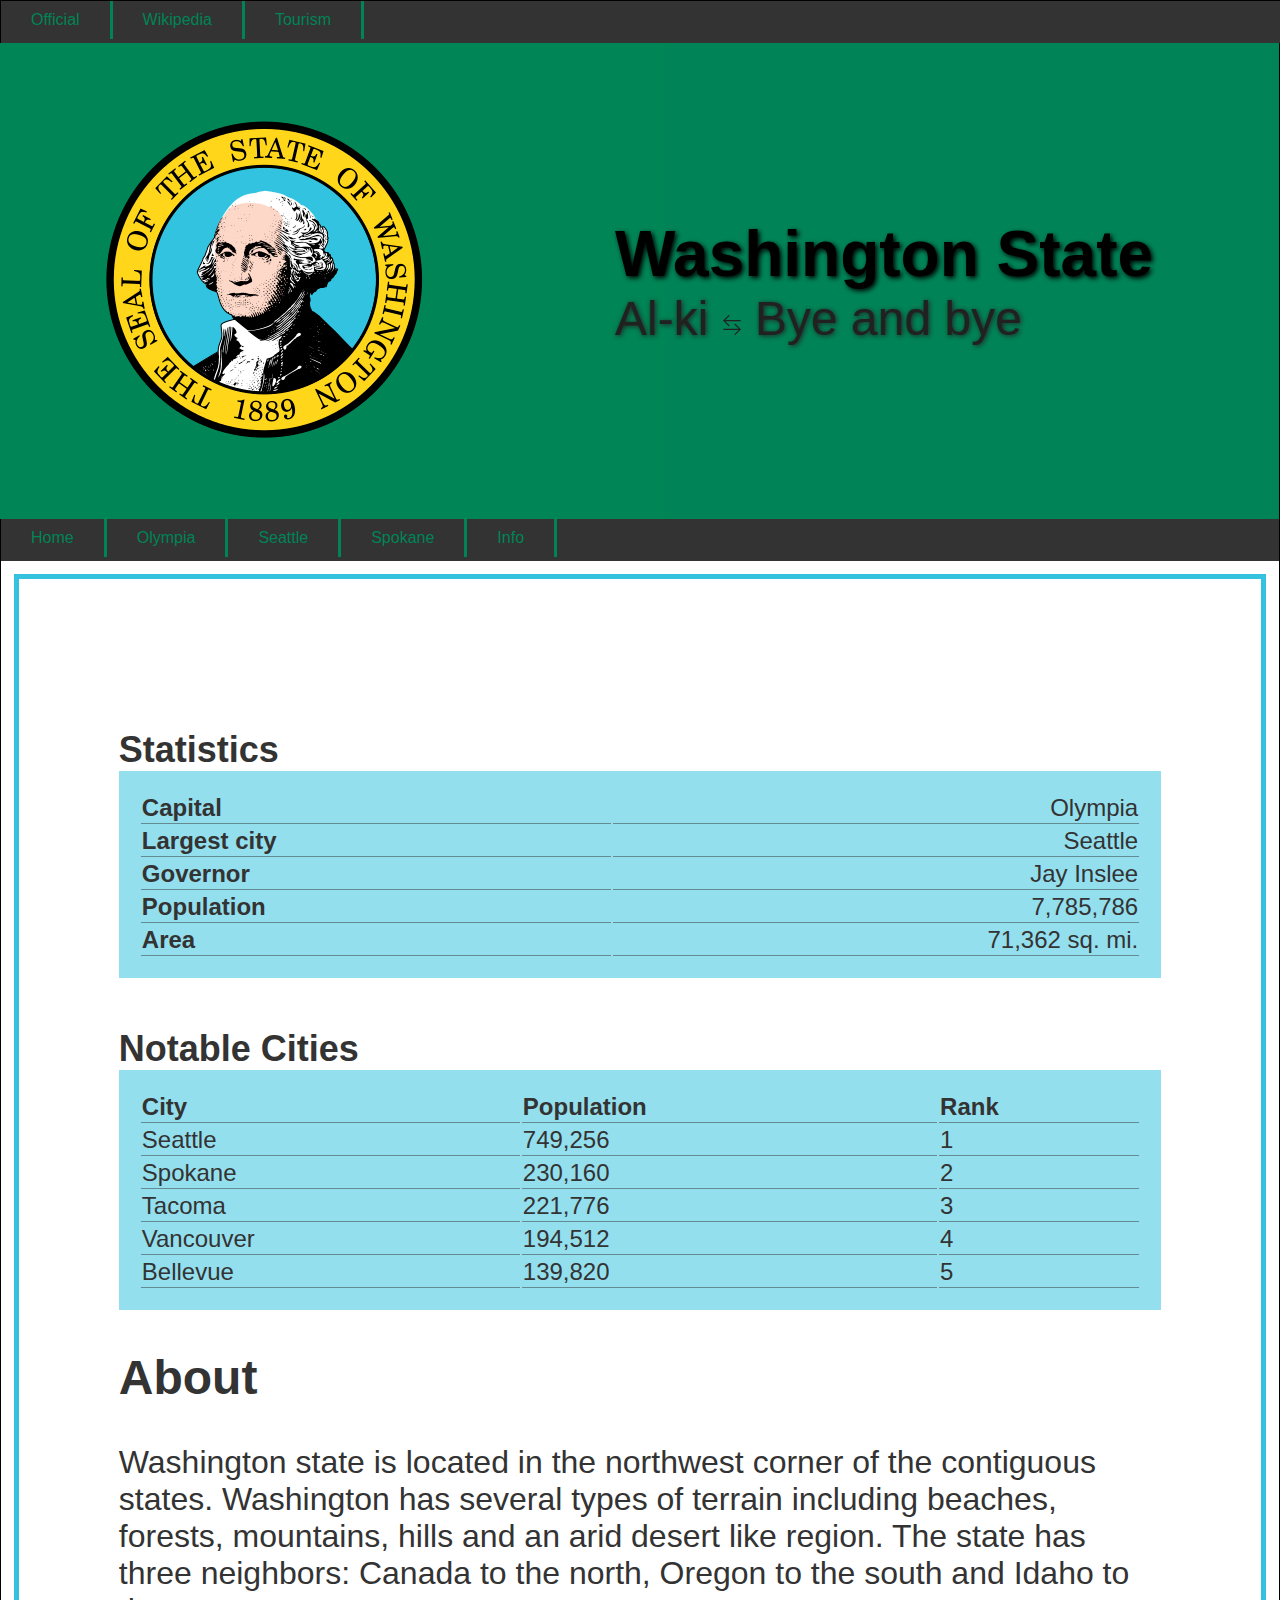
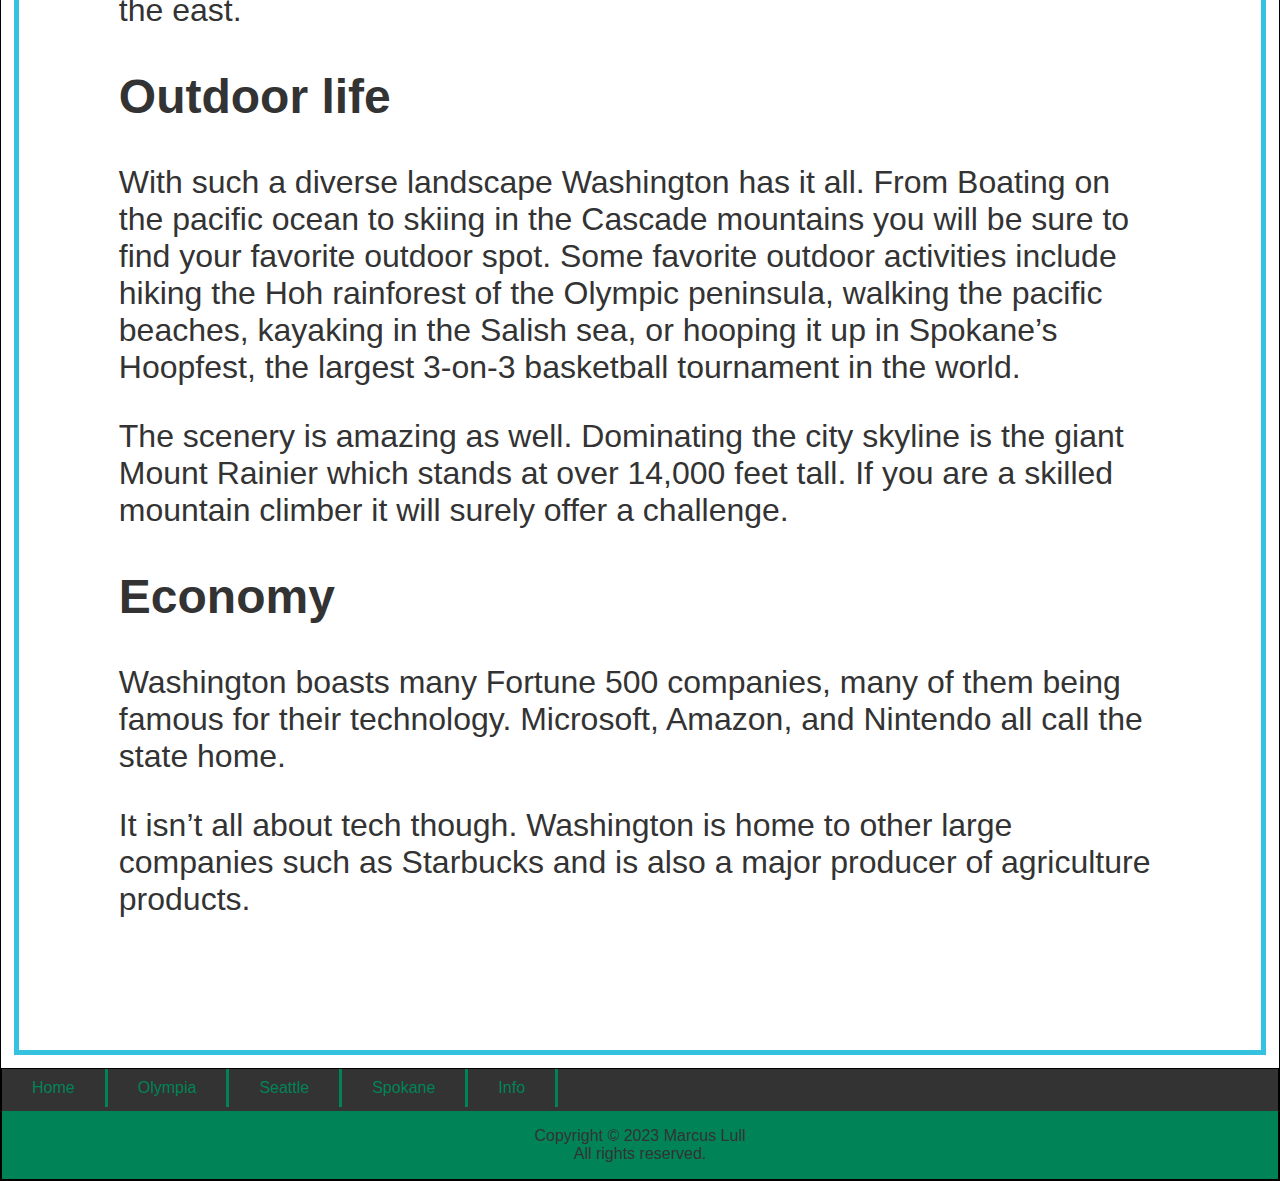
<file: index.html>
<!DOCTYPE html>
<html lang="en">
<head>
    <meta charset="UTF-8">
    <meta name="viewport" content="width=device-width, initial-scale=1.0">
    <link rel="stylesheet" href="style.css">
    <link rel="icon" type="image/x-icon" href="img/Flag_of_Washington_favicon.svg.png">
    <title>Home  |  Washington State</title>
</head>
<body>
<header>
    <div class="externalNav">
        <nav>
            <ul>
                <li><a href="https://wa.gov/" target="_blank">Official</a></li>
                <li><a href="https://en.wikipedia.org/wiki/Washington_(state)" target="_blank">Wikipedia</a></li>
                <li><a href="https://stateofwatourism.com/" target="_blank">Tourism</a></li>
            </ul>
        </nav>
    </div>
    <div class="hero">
        <img src="img/Flag_of_Washington_512.svg.png" alt="Washington State official seal and flag">
        <div class="title">
            <h1>Washington State</h1>
            <p>
                Al-ki
                <svg xmlns="http://www.w3.org/2000/svg" width="20" height="20" fill="currentColor"
                     class="bi bi-arrow-left-right" viewBox="0 0 16 16">
                    <path fill-rule="evenodd" d="M1 11.5a.5.5 0 0 0 .5.5h11.793l-3.147 3.146a.5.5 0 0 0 .708.708l4-4a.5.5
                 0 0 0 0-.708l-4-4a.5.5 0 0 0-.708.708L13.293 11H1.5a.5.5 0 0 0-.5.5zm14-7a.5.5 0 0 1-.5.5H2.707l3.147
                  3.146a.5.5 0 1 1-.708.708l-4-4a.5.5 0 0 1 0-.708l4-4a.5.5 0 1 1 .708.708L2.707 4H14.5a.5.5 0 0 1 .5.5z"/>
                </svg>
                Bye and bye
            </p>
        </div>
    </div>
    <div class="internalNav">
        <nav>
            <ul>
                <li><a href="index.html">Home</a></li>
                <li><a href="olympia.html">Olympia</a></li>
                <li><a href="seattle.html">Seattle</a></li>
                <li><a href="spokane.html">Spokane</a></li>
                <li><a href="info.html">Info</a></li>
            </ul>
        </nav>
    </div>
</header>

<main>
    <div class="content">
        <section>
            <h2>About</h2>
            <p>
                Washington state is located in the northwest corner of the contiguous states. Washington has several
                types of terrain including beaches, forests, mountains, hills and an arid desert like region. The state
                has three neighbors: Canada to the north, Oregon to the south and Idaho to the east.
            </p>
        </section>
        <section>
            <article>
                <h2>Outdoor life</h2>
                <p>
                    With such a diverse landscape Washington has it all. From Boating on the pacific ocean to skiing
                    in the Cascade mountains you will be sure to find your favorite outdoor spot. Some favorite outdoor
                    activities include hiking the Hoh rainforest of the Olympic peninsula, walking the pacific beaches,
                    kayaking in the Salish sea, or hooping it up in Spokane’s Hoopfest, the largest 3-on-3 basketball
                    tournament in the world.
                </p>
                    The scenery is amazing as well. Dominating the city skyline is the giant Mount Rainier which stands
                    at over 14,000 feet tall. If you are a skilled mountain climber it will surely offer a challenge.
                <p>

                </p>
            </article>
            <article>
                <h2>Economy</h2>
                <p>
                    Washington boasts many Fortune 500 companies, many of them being famous for their technology.
                    Microsoft, Amazon, and Nintendo all call the state home.
                </p>
                <p>
                    It isn’t all about tech though. Washington is home to other large companies such as Starbucks
                    and is also a major producer of agriculture products.
                </p>
            </article>
        </section>
    </div>
    <aside>
        <table>
            <caption>Statistics</caption>
            <tr>
                <th>Capital</th>
                <td>Olympia</td>
            </tr>
            <tr>
                <th>Largest city</th>
                <td>Seattle</td>
            <tr>
                <th>Governor</th>
                <td>Jay Inslee</td>
            </tr>
            <tr>
                <th>Population</th>
                <td>7,785,786</td>
            </tr>
            <tr>
                <th>Area</th>
                <td>71,362 sq. mi.</td>
            </tr>
        </table>
        <table id="notableCities">
            <caption>Notable Cities</caption>
            <tr>
                <th>City</th>
                <th>Population</th>
                <th>Rank</th>
            </tr>
            <tr>
                <td>Seattle</td>
                <td>749,256</td>
                <td>1</td>
            <tr>
                <td>Spokane</td>
                <td>230,160</td>
                <td>2</td>
            </tr>
            <tr>
                <td>Tacoma</td>
                <td>221,776</td>
                <td>3</td>
            </tr>
            <tr>
                <td>Vancouver</td>
                <td>194,512</td>
                <td>4</td>
            </tr>
            <tr>
                <td>Bellevue</td>
                <td>139,820</td>
                <td>5</td>
            </tr>
        </table>
    </aside>
</main>

<footer>
    <div class="internalNav">
        <nav>
            <ul>
                <li><a href="index.html">Home</a></li>
                <li><a href="olympia.html">Olympia</a></li>
                <li><a href="seattle.html">Seattle</a></li>
                <li><a href="spokane.html">Spokane</a></li>
                <li><a href="info.html">Info</a></li>
            </ul>
        </nav>
    </div>
    <p>
        Copyright © 2023 Marcus Lull
        <br>
        All rights reserved.
    </p>
</footer>
</body>
</html>
</file>
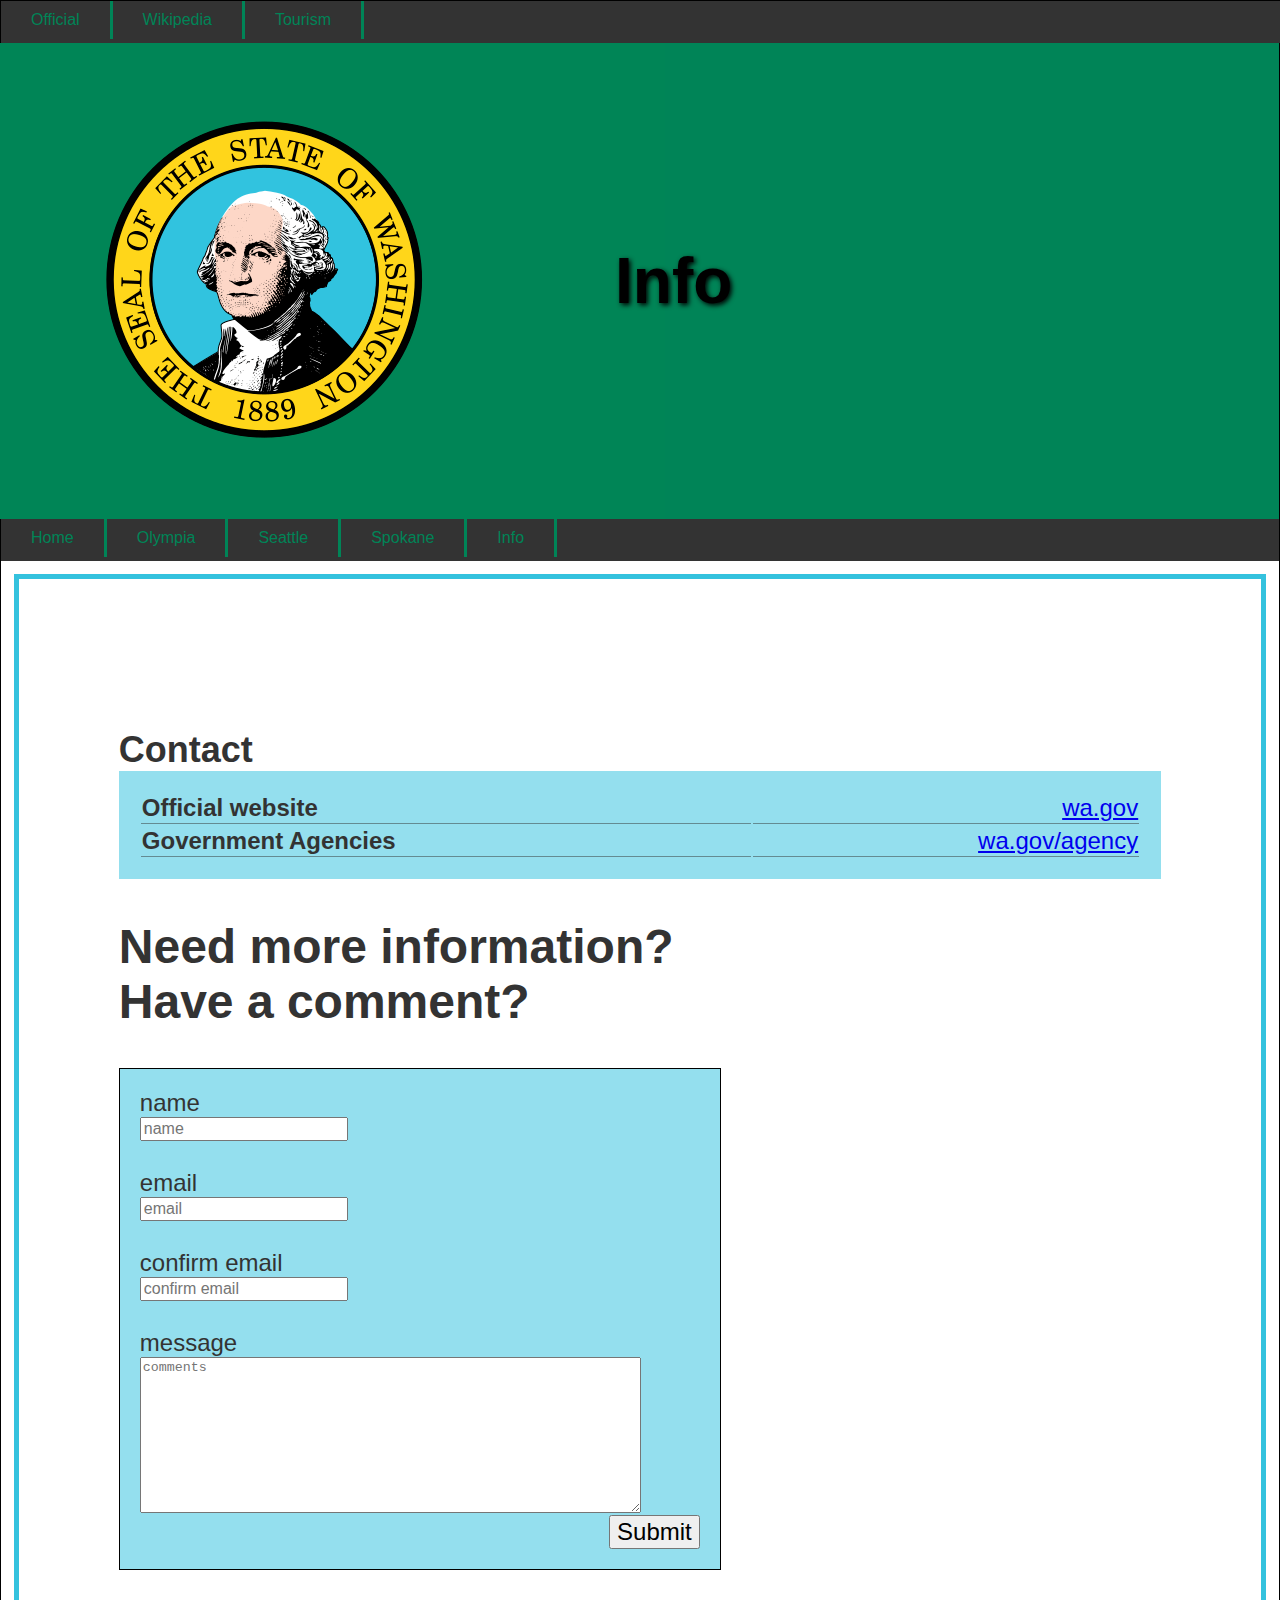
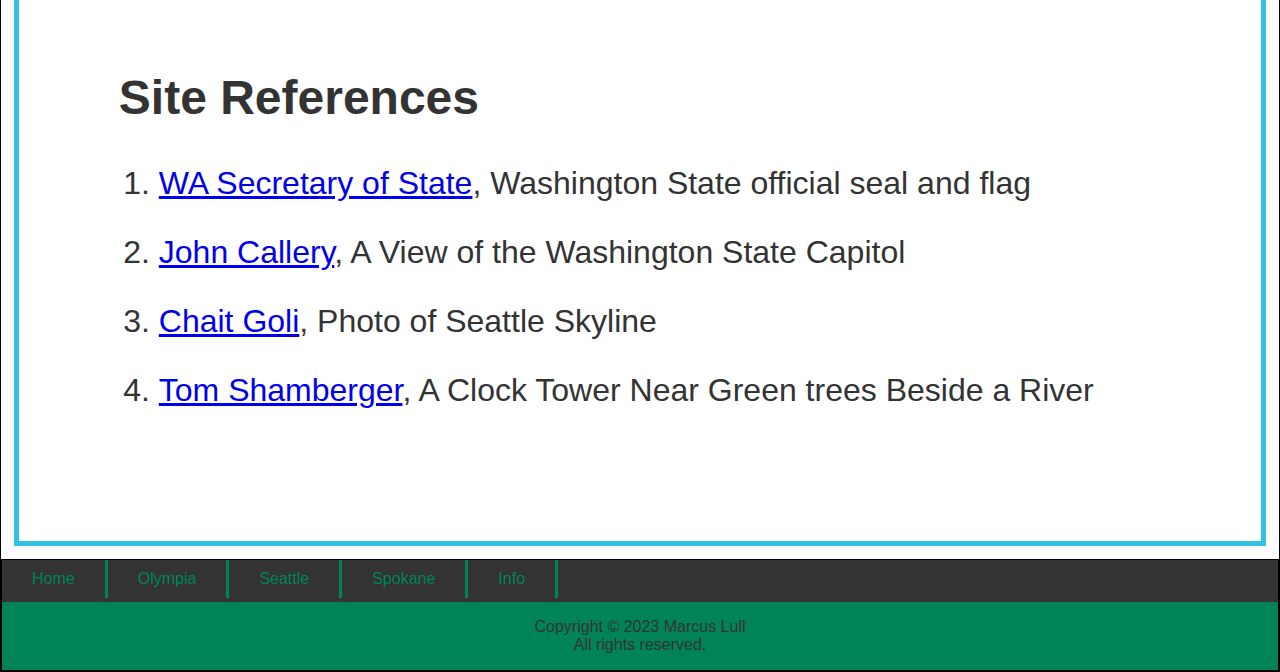
<file: info.html>
<!DOCTYPE html>
<html lang="en" xmlns="http://www.w3.org/1999/html">
<head>
    <meta charset="UTF-8">
    <meta name="viewport" content="width=device-width, initial-scale=1.0">
    <link rel="stylesheet" href="style.css">
    <link rel="stylesheet" href="info-style.css">
    <link rel="icon" type="image/x-icon" href="img/Flag_of_Washington_favicon.svg.png">
    <script src="javascript.js" defer></script>
    <title>Info</title>
</head>
<body>
<header>
    <div class="externalNav">
        <nav>
            <ul>
                <li><a href="https://wa.gov/" target="_blank">Official</a></li>
                <li><a href="https://en.wikipedia.org/wiki/Washington_(state)" target="_blank">Wikipedia</a></li>
                <li><a href="https://stateofwatourism.com/" target="_blank">Tourism</a></li>
            </ul>
        </nav>
    </div>
    <div class="hero">
        <img src="img/Flag_of_Washington_512.svg.png" alt="Washington State official seal and flag">
        <div class="title">
            <h1>Info</h1>
            <p>

            </p>
        </div>
    </div>
    <div class="internalNav">
        <nav>
            <ul>
                <li><a href="index.html">Home</a></li>
                <li><a href="olympia.html">Olympia</a></li>
                <li><a href="seattle.html">Seattle</a></li>
                <li><a href="spokane.html">Spokane</a></li>
                <li><a href="info.html">Info</a></li>
            </ul>
        </nav>
    </div>
</header>
<main>
    <div class="content">
        <section class="form">
            <h2>Need more information? <br>Have a comment?</h2>
            <form id="infoForm">
                <div id="name"><label for="nameInput" id="nameLabel">name</label><input type="text" name="name" id="nameInput" placeholder="name"></div>
                <div id="email"><label for="emailInput" id="emailLabel">email</label><input type="email" name="email" id="emailInput" placeholder="email"></div>
                <div id="confirmEmail"><label for="confirmEmailInput" id="confirmEmailLabel">confirm email</label><input type="email" name="email" id="confirmEmailInput" placeholder="confirm email"></div>
                <div id="message"><label for="messageInput" id="messageLabel">message</label><textarea name="message" id="messageInput" cols="60" rows="10" placeholder="comments"></textarea></div>
                <div id="submit"><input type="submit"></div>

            </form>
        </section>
        <section>
            <h2>Site References</h2>
            <ol>
                <li><p><a href="https://commons.wikimedia.org/wiki/File:Flag_of_Washington.svg" target="_blank">
                    WA Secretary of State</a>, Washington State official seal and flag</p></li>
                <li><p><a href="https://www.pexels.com/@john-callery-3749962/" target="_blank">
                    John Callery</a>, A View of the Washington State Capitol</p></li>
                <li><p><a href="https://www.pexels.com/@chaitaastic/" target="_blank">
                    Chait Goli</a>, Photo of Seattle Skyline</p></li>
                <li><p><a href="https://www.pexels.com/@tom-shamberger-5308978/" target="_blank">
                    Tom Shamberger</a>, A Clock Tower Near Green trees Beside a River</p></li>
            </ol>
        </section>
    </div>
    <aside>
        <table>
            <caption>Contact</caption>
            <tr>
                <th>Official website</th>
                <td><a href="https://wa.gov/" target="_blank">wa.gov</a></td>
            </tr>
            <tr>
                <th>Government Agencies</th>
                <td><a href="https://wa.gov/agency" target="_blank">wa.gov/agency</a></td>
            </tr>
        </table>
    </aside>
</main>

<footer>
    <div class="internalNav">
        <nav>
            <ul>
                <li><a href="index.html">Home</a></li>
                <li><a href="olympia.html">Olympia</a></li>
                <li><a href="seattle.html">Seattle</a></li>
                <li><a href="spokane.html">Spokane</a></li>
                <li><a href="info.html">Info</a></li>
            </ul>
        </nav>
    </div>
    <p>
        Copyright © 2023 Marcus Lull
        <br>
        All rights reserved.
    </p>
</footer>

</body>
</html>
</file>
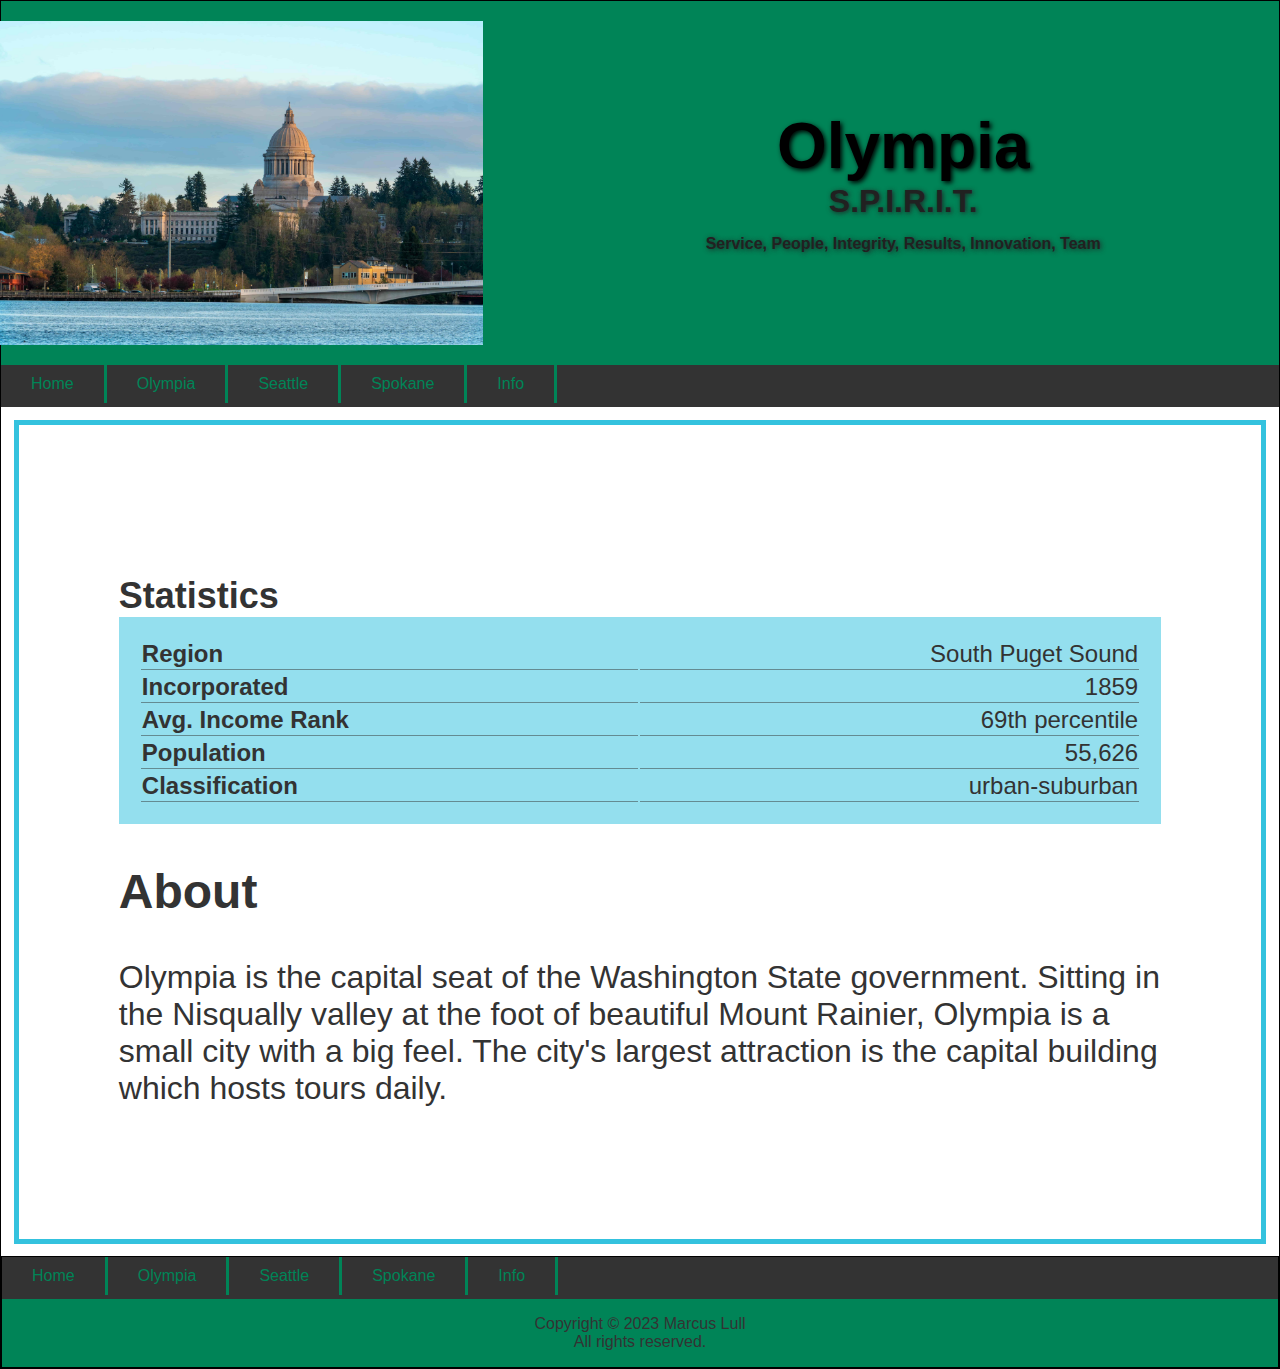
<file: olympia.html>
<!DOCTYPE html>
<html lang="en">
<head>
    <meta charset="UTF-8">
    <meta name="viewport" content="width=device-width, initial-scale=1.0">
    <link rel="stylesheet" href="style.css">
    <link rel="stylesheet" href="city-style.css">
    <link rel="icon" type="image/x-icon" href="img/Flag_of_Washington_favicon.svg.png">
    <title>Olympia  |  Washington State</title>
</head>
<body>
<header>
    <div class="hero" id="olympia-hero">
        <img src="img/olympia-min.jpeg" alt="A View of the Washington State Capitol">
        <div class="title">
            <h1>Olympia</h1>
            <p>
                S.P.I.R.I.T. <br> <span id="titleSpan">Service, People, Integrity, Results, Innovation, Team</span>
            </p>
        </div>
    </div>
    <div class="internalNav">
        <nav>
            <ul>
                <li><a href="index.html">Home</a></li>
                <li><a href="olympia.html">Olympia</a></li>
                <li><a href="seattle.html">Seattle</a></li>
                <li><a href="spokane.html">Spokane</a></li>
                <li><a href="info.html">Info</a></li>
            </ul>
        </nav>
    </div>
</header>

<main>
    <div class="content">
        <section>
            <h2>About</h2>
            <p>
                Olympia is the capital seat of the Washington State government. Sitting in the Nisqually valley at the
                foot of beautiful Mount Rainier, Olympia is a small city with a big feel. The city's largest attraction
                is the capital building which hosts tours daily.
            </p>
        </section>
    </div>
    <aside>
        <table>
            <caption>Statistics</caption>
            <tr>
                <th>Region</th>
                <td>South Puget Sound</td>
            </tr>
            <tr>
                <th>Incorporated</th>
                <td>1859</td>
            </tr>
            <tr>
                <th>Avg. Income Rank</th>
                <td>69th percentile</td>
            </tr>
            <tr>
                <th>Population</th>
                <td>55,626</td>
            </tr>
            <tr>
                <th>Classification</th>
                <td>urban-suburban</td>
            </tr>
        </table>
    </aside>
</main>

<footer>
    <div class="internalNav">
        <nav>
            <ul>
                <li><a href="index.html">Home</a></li>
                <li><a href="olympia.html">Olympia</a></li>
                <li><a href="seattle.html">Seattle</a></li>
                <li><a href="spokane.html">Spokane</a></li>
                <li><a href="info.html">Info</a></li>
            </ul>
        </nav>
    </div>
    <p>
        Copyright © 2023 Marcus Lull
        <br>
        All rights reserved.
    </p>
</footer>
</body>
</html>
</file>
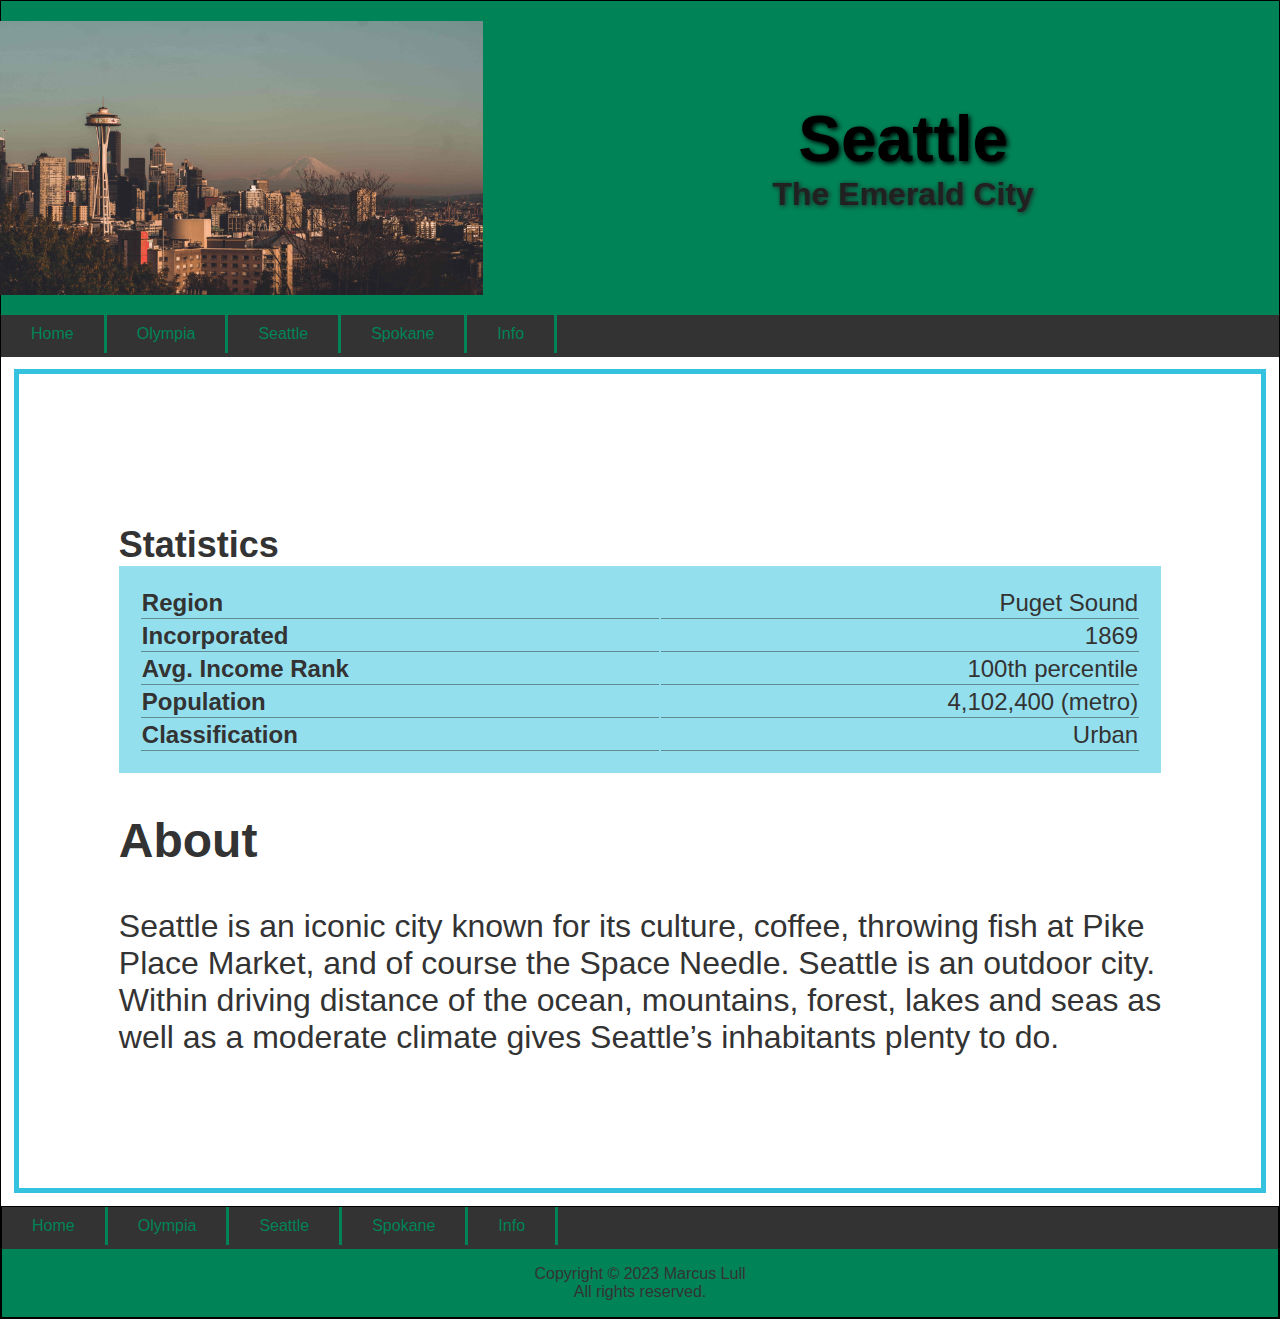
<file: seattle.html>
<!DOCTYPE html>
<html lang="en">
<head>
    <meta charset="UTF-8">
    <meta name="viewport" content="width=device-width, initial-scale=1.0">
    <link rel="stylesheet" href="style.css">
    <link rel="stylesheet" href="city-style.css">
    <link rel="icon" type="image/x-icon" href="img/Flag_of_Washington_favicon.svg.png">
    <title>Seattle  |  Washington State</title>
</head>
<body>
<header>
    <div class="hero" id="seattle-hero">
        <img src="img/seattle-min.jpg" alt="Photo of Seattle Skyline">
        <div class="title">
            <h1>Seattle</h1>
            <p>
                The Emerald City
            </p>
        </div>
    </div>
    <div class="internalNav">
        <nav>
            <ul>
                <li><a href="index.html">Home</a></li>
                <li><a href="olympia.html">Olympia</a></li>
                <li><a href="seattle.html">Seattle</a></li>
                <li><a href="spokane.html">Spokane</a></li>
                <li><a href="info.html">Info</a></li>
            </ul>
        </nav>
    </div>
</header>

<main>
    <div class="content">
        <section>
            <h2>About</h2>
            <p>
                Seattle is an iconic city known for its culture, coffee, throwing fish at Pike Place Market, and of
                course the Space Needle. Seattle is an outdoor city. Within driving distance of the ocean, mountains,
                forest, lakes and seas as well as a moderate climate gives Seattle’s inhabitants plenty to do.
            </p>
        </section>
    </div>
    <aside>
        <table>
            <caption>Statistics</caption>
            <tr>
                <th>Region</th>
                <td>Puget Sound</td>
            </tr>
            <tr>
                <th>Incorporated</th>
                <td>1869</td>
            </tr>
            <tr>
                <th>Avg. Income Rank</th>
                <td>100th percentile</td>
            </tr>
            <tr>
                <th>Population</th>
                <td>4,102,400 (metro)</td>
            </tr>
            <tr>
                <th>Classification</th>
                <td>Urban</td>
            </tr>
        </table>
    </aside>
</main>

<footer>
    <div class="internalNav">
        <nav>
            <ul>
                <li><a href="index.html">Home</a></li>
                <li><a href="olympia.html">Olympia</a></li>
                <li><a href="seattle.html">Seattle</a></li>
                <li><a href="spokane.html">Spokane</a></li>
                <li><a href="info.html">Info</a></li>
            </ul>
        </nav>
    </div>
    <p>
        Copyright © 2023 Marcus Lull
        <br>
        All rights reserved.
    </p>
</footer>
</body>
</html>
</file>
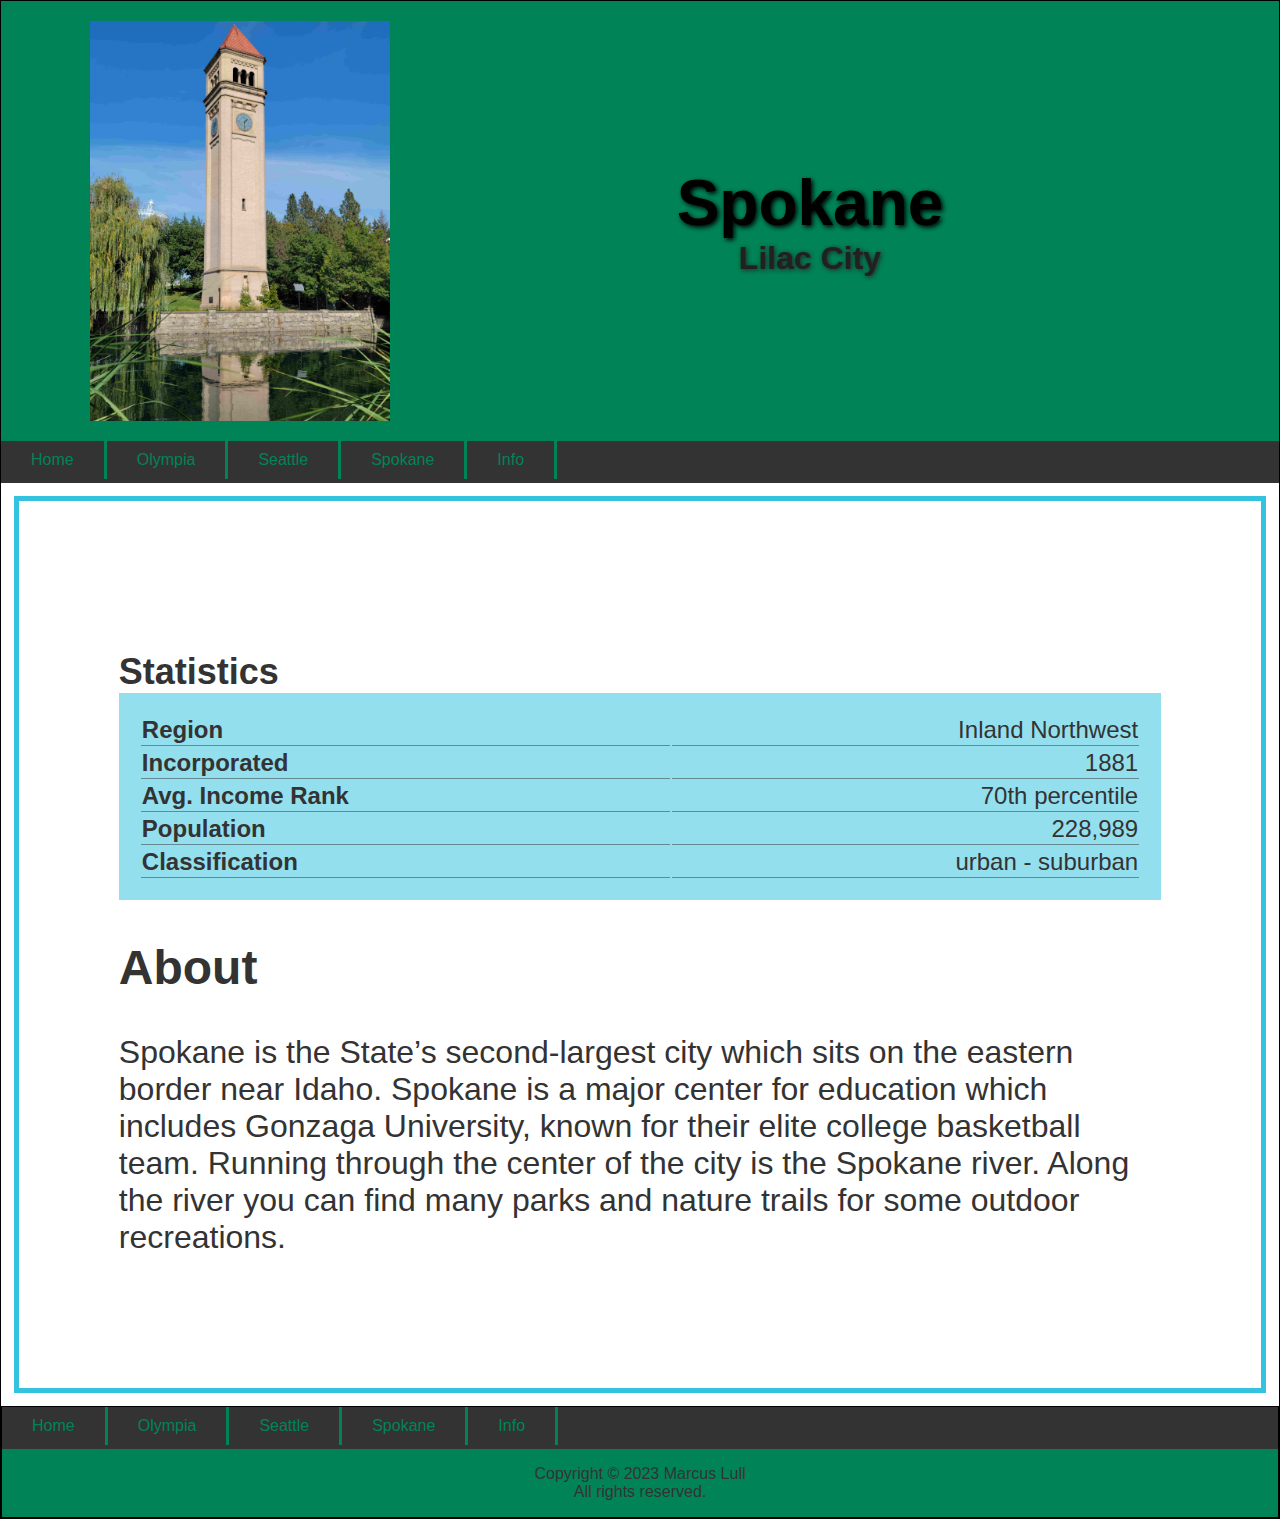
<file: spokane.html>
<!DOCTYPE html>
<html lang="en">
<head>
    <meta charset="UTF-8">
    <meta name="viewport" content="width=device-width, initial-scale=1.0">
    <link rel="stylesheet" href="style.css">
    <link rel="stylesheet" href="city-style.css">
    <link rel="icon" type="image/x-icon" href="img/Flag_of_Washington_favicon.svg.png">
    <title>Spokane  |  Washington State</title>
</head>
<body>
<header>
    <div class="hero" id="spokane-hero">
        <img src="img/spokane-min.jpg" alt="A Clock Tower Near Green trees Beside a River">
        <div class="title">
            <h1>Spokane</h1>
            <p>
                Lilac City
            </p>
        </div>
    </div>
    <div class="internalNav">
        <nav>
            <ul>
                <li><a href="index.html">Home</a></li>
                <li><a href="olympia.html">Olympia</a></li>
                <li><a href="seattle.html">Seattle</a></li>
                <li><a href="spokane.html">Spokane</a></li>
                <li><a href="info.html">Info</a></li>
            </ul>
        </nav>
    </div>
</header>

<main>
    <div class="content">
        <section>
            <h2>About</h2>
            <p>
                Spokane is the State’s second-largest city which sits on the eastern border near Idaho. Spokane is a
                major center for education which includes Gonzaga University, known for their elite college basketball
                team. Running through the center of the city is the Spokane river. Along the river you can find many
                parks and nature trails for some outdoor recreations.
            </p>
        </section>
    </div>
    <aside>
        <table>
            <caption>Statistics</caption>
            <tr>
                <th>Region</th>
                <td>Inland Northwest</td>
            </tr>
            <tr>
                <th>Incorporated</th>
                <td>1881</td>
            </tr>
            <tr>
                <th>Avg. Income Rank</th>
                <td>70th percentile</td>
            </tr>
            <tr>
                <th>Population</th>
                <td>228,989</td>
            </tr>
            <tr>
                <th>Classification</th>
                <td>urban - suburban</td>
            </tr>
        </table>
    </aside>
</main>

<footer>
    <div class="internalNav">
        <nav>
            <ul>
                <li><a href="index.html">Home</a></li>
                <li><a href="olympia.html">Olympia</a></li>
                <li><a href="seattle.html">Seattle</a></li>
                <li><a href="spokane.html">Spokane</a></li>
                <li><a href="info.html">Info</a></li>
            </ul>
        </nav>
    </div>
    <p>
        Copyright © 2023 Marcus Lull
        <br>
        All rights reserved.
    </p>
</footer>
</body>
</html>
</file>
<file: style.css>
body {
    border: 1px solid black;
    margin: 0;
    font-family: sans-serif;
}
    header {
        background-color:rgb(0,132,87);
    }
        .externalNav {
            width: 100vw;
            background-color: #333;
        }
            .externalNav ul {
                list-style-type: none;
                display: inline-block;
                margin: 0;
                padding: 0;
            }
                .externalNav ul li {
                    float: left;
                    padding: 10px 30px;
                    border-right: 3px solid rgb(0,132,87);
                    text-align: center;
                }
                    .externalNav ul li a {
                        color: rgb(0,132,87);
                        text-decoration: none;
                    }
        .hero {
            display: flex;
            flex-direction: row;
            justify-content: center;
        }
            .title {
                display: flex;
                flex-direction: column;
                justify-content: center;
                margin-left: -50px;
            }
                header h1 {
                    margin: 0;
                    color: black;
                    font-size: 4em;
                    text-shadow: 2px 2px 5px;
                    min-width: 800px;
                }
                header p {
                    margin: 0;
                    color: #212121;
                    font-size: 3em;
                    text-shadow: 1px 1px 5px;
                    min-width: 800px;
                }
        .internalNav {
            width: 100vw;
            background-color: #333;
        }
            .internalNav ul {
                list-style-type: none;
                display: inline-block;
                margin: 0;
                padding: 0;
            }
                .internalNav ul li {
                    float: left;
                    padding: 10px 30px;
                    border-right: 3px solid rgb(0,132,87);
                    text-align: center;
                }
                    .internalNav ul li a {
                        color: rgb(0,132,87);
                        text-decoration: none;
                    }


    main {
        border: 5px solid #34C2DE;
        margin: 1vw;
        padding: 100px;
        display: flex;
        flex-direction: row;
        color: #333;
    }
        .content {
            font-size: 2em;
            min-width: 600px;
        }
        aside {
            font-size: 1.5em;
            margin-left: 50px;
        }
            table {
                width: 400px;
                background-color: rgba(52, 194, 222, 0.53);
                padding: 20px;
                margin-top: 50px;
            }
                table caption {
                    font-size: 1.5em;
                    font-weight: bold;
                }
                th, td {
                    border-bottom: 1px solid rgba(51, 51, 51, 0.49);
                }
                th {
                    text-align: left;
                }
                td {
                    text-align: right;
                }
            #notableCities tr td {
                text-align: left;
            }


    footer {
        border: 1px solid black;
        background-color:rgb(0,132,87);
        margin: 0;
    }
        .internalNav {
            width: 100%;
            background-color: #333;
        }
            .internalNav ul {
                list-style-type: none;
                display: inline-block;
                margin: 0;
                padding: 0;
            }
                .internalNav ul li {
                    float: left;
                    padding: 10px 30px;
                    border-right: 3px solid rgb(0,132,87);
                    text-align: center;
                }
                    .internalNav ul li a {
                        color: rgb(0,132,87);
                        text-decoration: none;
                    }
        footer p {
            color: #333;
            text-align: center;
        }


ul li:hover {
    background-color: #111;
    transform: scale(120%);
    border: none;
}


@media screen and (max-width: 1300px) {
    main {
        flex-direction: column-reverse;
    }
        aside {
            margin: 0;
        }
            aside table {
                width: 100%;
            }
                aside table caption {
                    text-align: left;
                }
}

@media screen and (max-width: 1100px) {
    .hero {
        flex-direction: column;
    }
        .hero img {
            margin: 0;
        }
        .title {
            text-align: center;
            margin: -50px 0 50px 0;
        }
            header h1 {
                font-size: 3em;
                min-width: 0;
            }
            header p {
                font-size: 2em;
                min-width: 0;
            }
}

    @media screen and (max-width: 800px) {
        .content {
            min-width: 0;
        }
    }

    @media screen and (max-width: 600px) {
            .internalNav ul {
                display: flex;
                flex-direction: column;
            }
        main {
            margin: 5px;
            padding: 50px 10px;
        }
    }
</file>
<file: info-style.css>
.form form {
    border: 1px solid black;
    background-color:  rgba(52, 194, 222, 0.53);
    position: relative;
    height: 500px;
    width: 600px;
    margin-bottom: 100px;
}
    #name, #email, #confirmEmail, #message, #submit {
        position: absolute;
    }
    #name {
        top: 20px;
        left: 20px;
        display: flex;
        flex-direction: column;

    }
        #nameLabel {
            font-size: .75em;
        }
        #nameInput {
            font-size: .5em;
            width:200px;
        }
    #email {
        top: 100px;
        left: 20px;
        display: flex;
        flex-direction: column;
    }
        #emailLabel {
            font-size: .75em;
        }
        #emailInput {
            font-size: .5em;
            width:200px;
        }
    #confirmEmail {
        top: 180px;
        left: 20px;
        display: flex;
        flex-direction: column;
    }
        #confirmEmailLabel {
            font-size: .75em;
        }
            #emailMatchMessage {
                color: #d72323;
            }
        #confirmEmailInput {
            font-size: .5em;
            width:200px;
        }
    #message {
        top: 260px;
        left: 20px;
        display: flex;
        flex-direction: column;
    }
        #messageLabel {
            font-size: .75em;
        }
        #messageInput {
            max-width: 550px;
            max-height: 150px;
        }
    #submit {
        bottom: 20px;
        right: 20px;
    }
        #submit input {
            font-size: .75em;
        }

@media screen and (max-width: 800px) {
    .form form {
        height: 500px;
        width: 400px;
    }
        #messageInput {
            max-width: 350px;
        }
}
</file>
<file: city-style.css>
#olympia-hero img {
    width: 38vw;
    padding: 20px;
}
    #olympia-hero .title {
        margin-left: 0;
    }
        #olympia-hero .title h1 {
            text-align: center;
        }
        #olympia-hero .title p {
            text-align: center;
            font-size: 2em;
            font-weight: bold;
        }
            #titleSpan {
                font-size: .5em;
            }


#seattle-hero img {
    width: 38vw;
    padding: 20px;
}
    #seattle-hero .title {
        margin-left: 0;
    }
        #seattle-hero .title h1 {
            text-align: center;
        }
            #seattle-hero .title p {
                text-align: center;
                font-size: 2em;
                font-weight: bold;
            }


#spokane-hero img {
    width: 300px;
    height: 400px;
    padding: 20px;
}
    #spokane-hero .title {
        margin-left: 0;
    }
        #spokane-hero .title h1 {
            text-align: center;
        }
            #spokane-hero .title p {
                text-align: center;
                font-size: 2em;
                font-weight: bold;
            }
</file>
